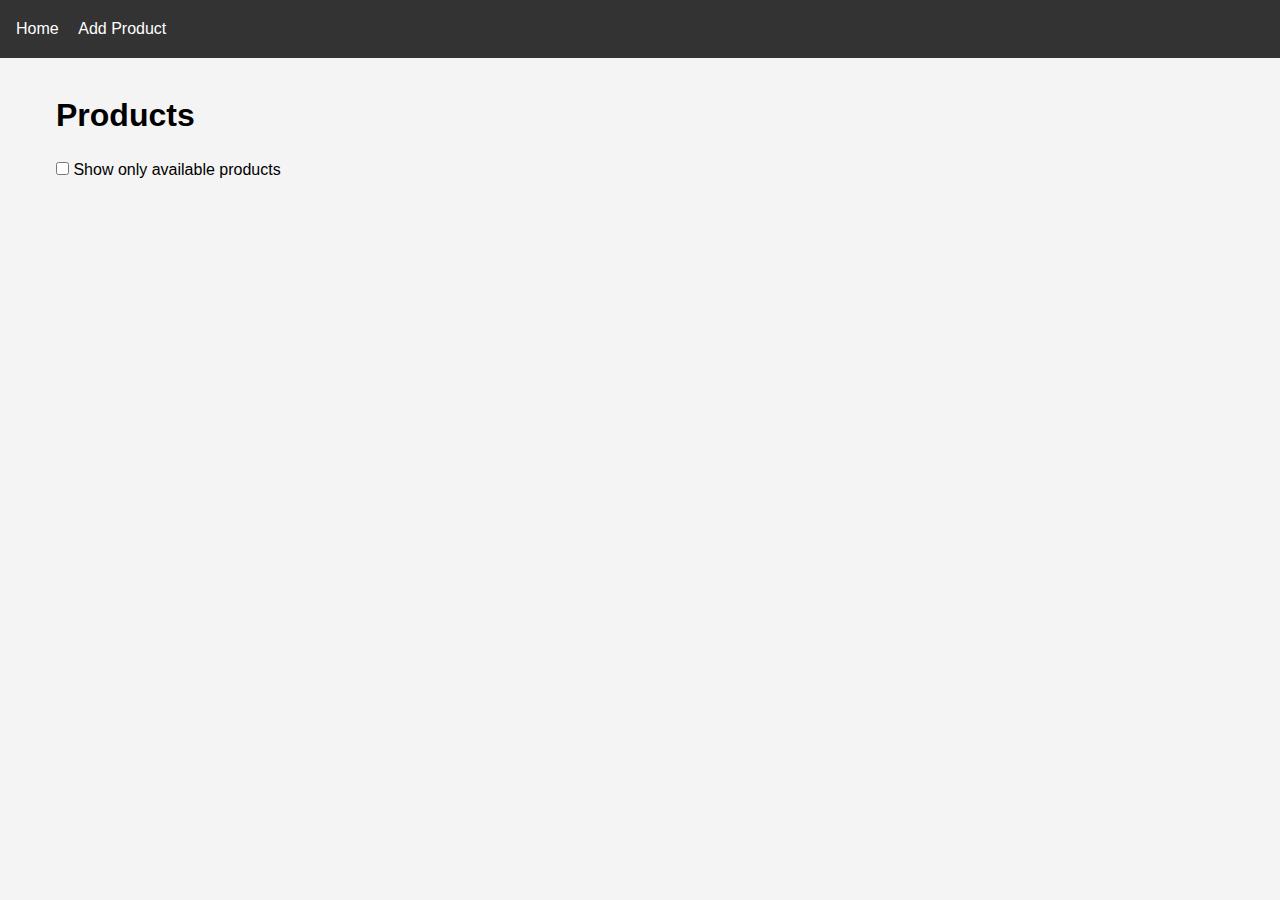
<file: index.html>
<!DOCTYPE html>
<html lang="en">
<head>
    <meta charset="UTF-8">
    <meta name="viewport" content="width=device-width, initial-scale=1.0">
    <title>Product Management</title>
    <link rel="stylesheet" href="styles.css">
</head>
<body>
    <nav class="navbar">
        <a href="index.html" class="nav-link">Home</a>
        <a href="add-product.html" class="nav-link">Add Product</a>
    </nav>

    <main class="container">
        <h1>Products</h1>
        
        <div class="filter-section">
            <label>
                <input type="checkbox" id="filterAvailable">
                Show only available products
            </label>
        </div>

        <div id="productsList" class="products-grid">
            <!-- Products will be loaded here -->
        </div>
    </main>

    <script src="app.js"></script>
</body>
</html>
</file>
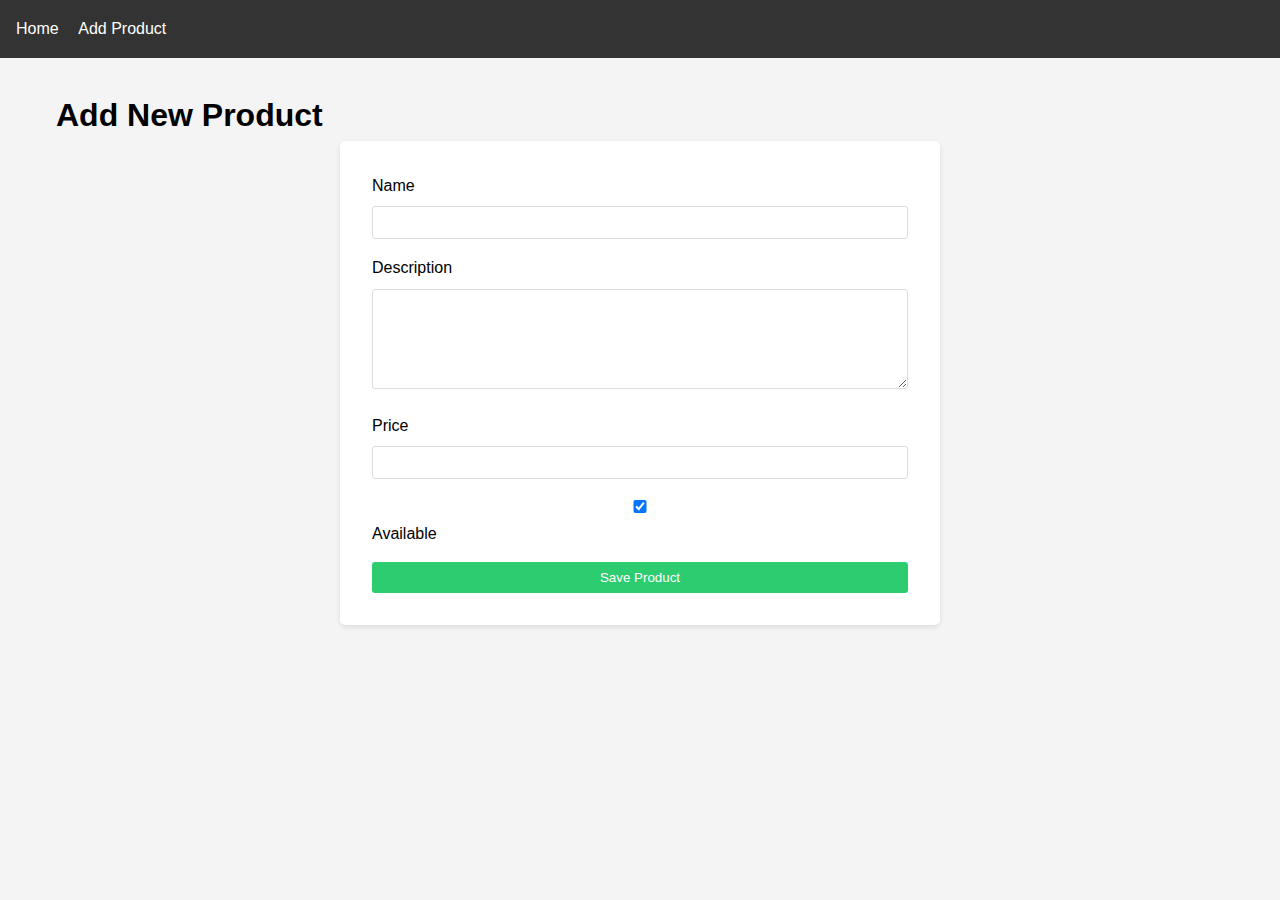
<file: add-product.html>
<!DOCTYPE html>
<html lang="en">

<head>
    <meta charset="UTF-8">
    <meta name="viewport" content="width=device-width, initial-scale=1.0">
    <title>Add Product</title>
    <link rel="stylesheet" href="styles.css">
</head>

<body>
    <nav class="navbar">
        <a href="index.html" class="nav-link">Home</a>
        <a href="add-product.html" class="nav-link">Add Product</a>
    </nav>

    <main class="container">
        <h1>Add New Product</h1>

        <form id="productForm" class="product-form">
            <div class="form-group">
                <label for="name">Name</label>
                <input type="text" id="name" name="name" required>
            </div>

            <div class="form-group">
                <label for="description">Description</label>
                <textarea id="description" name="description" required></textarea>
            </div>

            <div class="form-group">
                <label for="price">Price</label>
                <input type="number" id="price" name="price" step="0.01" required>
            </div>

            <div class="form-group checkbox">
                <label>
                    <input type="checkbox" id="available" name="available" checked>
                    Available
                </label>
            </div>

            <button type="submit" class="submit-btn">Save Product</button>
        </form>
    </main>

    <script src="app.js"></script>
</body>

</html>
</file>
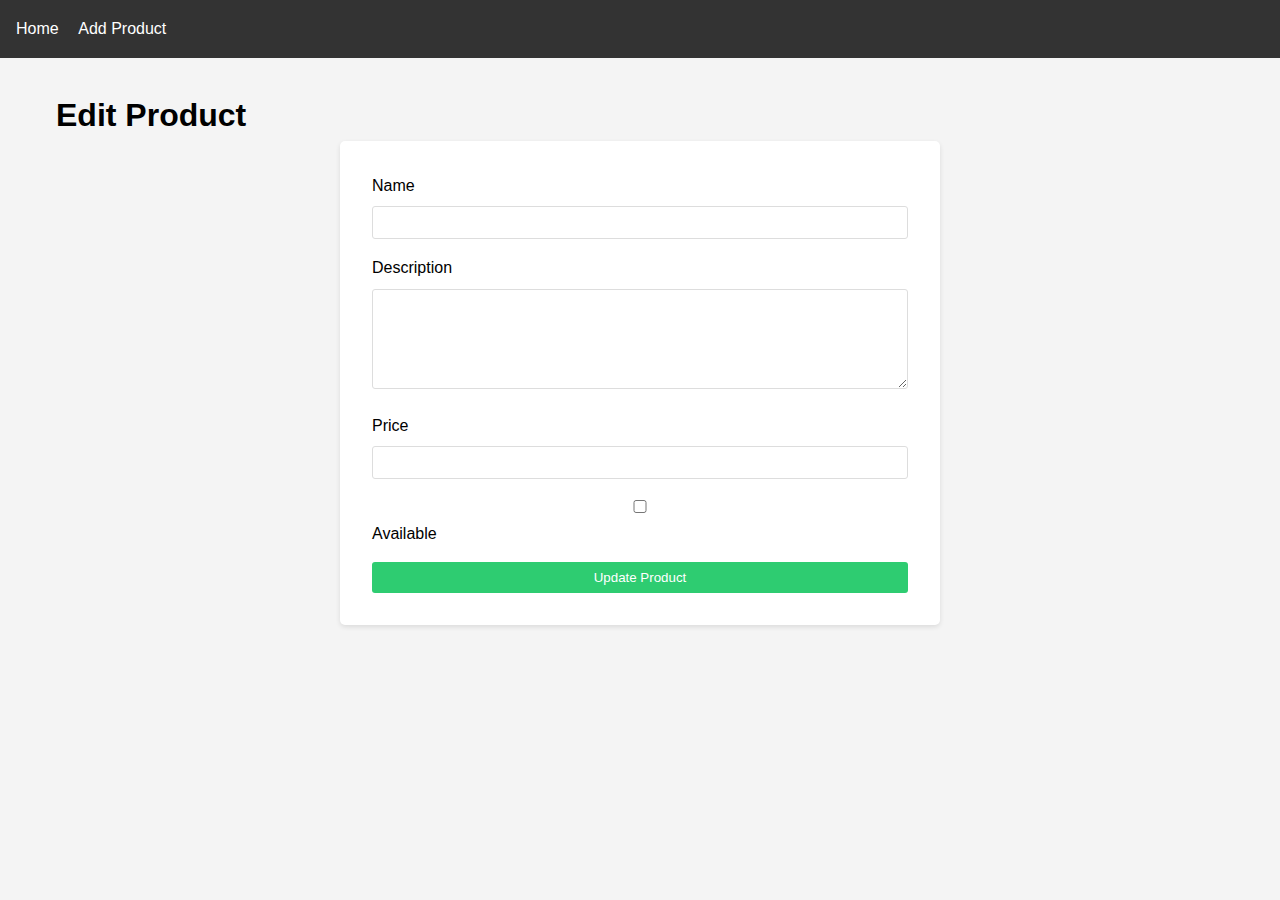
<file: edit-product.html>
<!DOCTYPE html>
<html lang="en">
<head>
    <meta charset="UTF-8">
    <meta name="viewport" content="width=device-width, initial-scale=1.0">
    <title>Edit Product</title>
    <link rel="stylesheet" href="styles.css">
</head>
<body>
    <nav class="navbar">
        <a href="index.html" class="nav-link">Home</a>
        <a href="add-product.html" class="nav-link">Add Product</a>
    </nav>

    <main class="container">
        <h1>Edit Product</h1>
        
        <form id="productForm" class="product-form">
            <div class="form-group">
                <label for="name">Name</label>
                <input type="text" id="name" name="name" required>
            </div>

            <div class="form-group">
                <label for="description">Description</label>
                <textarea id="description" name="description" required></textarea>
            </div>

            <div class="form-group">
                <label for="price">Price</label>
                <input type="number" id="price" name="price" step="0.01" required>
            </div>

            <div class="form-group checkbox">
                <label>
                    <input type="checkbox" id="available" name="available">
                    Available
                </label>
            </div>

            <button type="submit" class="submit-btn">Update Product</button>
        </form>
    </main>

    <script src="app.js"></script>
</body>
</html>
</file>
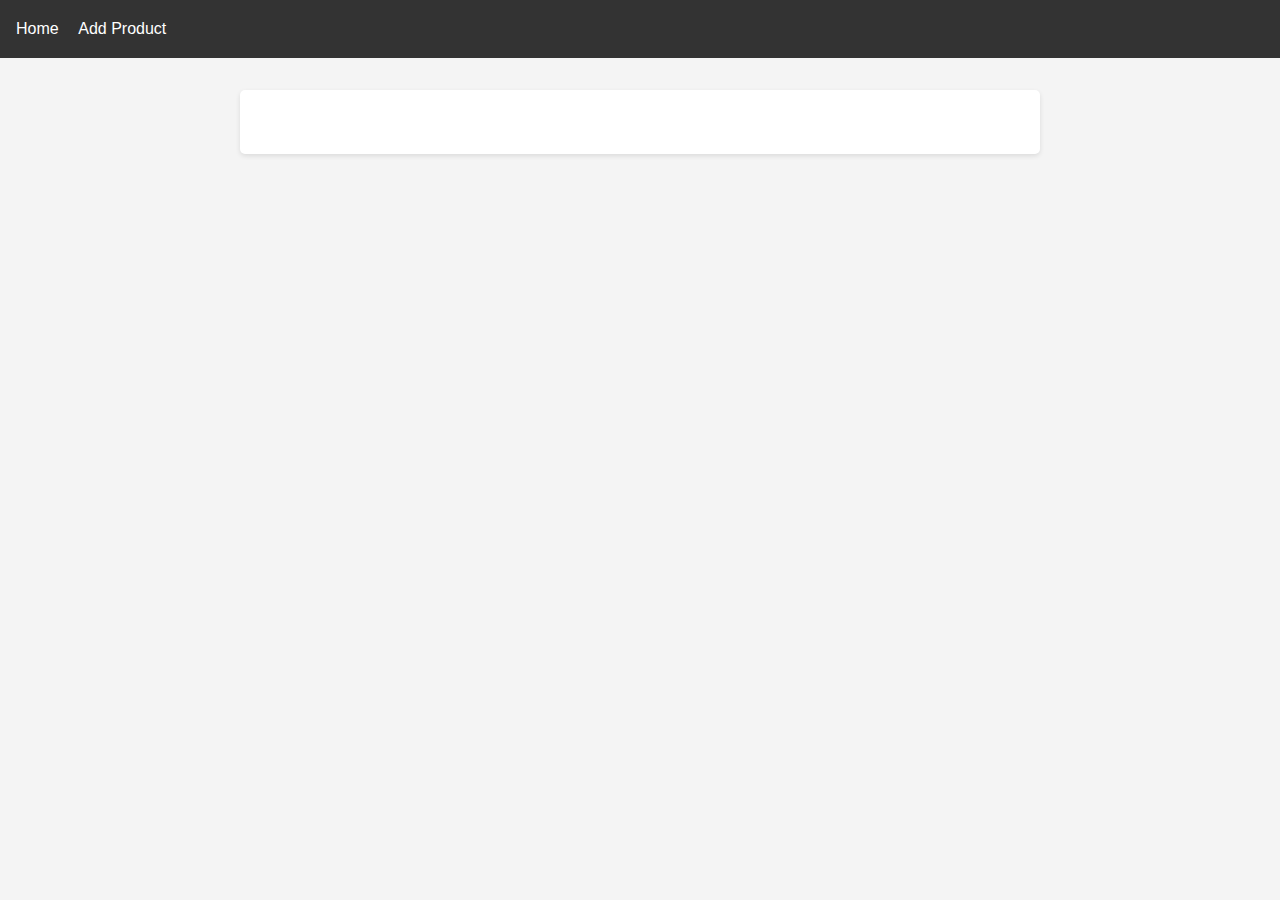
<file: product-detail.html>
<!DOCTYPE html>
<html lang="en">
<head>
    <meta charset="UTF-8">
    <meta name="viewport" content="width=device-width, initial-scale=1.0">
    <title>Product Details</title>
    <link rel="stylesheet" href="styles.css">
</head>
<body>
    <nav class="navbar">
        <a href="index.html" class="nav-link">Home</a>
        <a href="add-product.html" class="nav-link">Add Product</a>
    </nav>

    <main class="container">
        <div id="productDetail" class="product-detail">
            <!-- Product details will be loaded here -->
        </div>
    </main>

    <script src="app.js"></script>
</body>
</html>
</file>
<file: styles.css>
* {
    margin: 0;
    padding: 0;
    box-sizing: border-box;
}

body {
    font-family: Arial, sans-serif;
    line-height: 1.6;
    background-color: #f4f4f4;
}

.navbar {
    background-color: #333;
    padding: 1rem;
    margin-bottom: 2rem;
}

.nav-link {
    color: white;
    text-decoration: none;
    margin-right: 1rem;
}

.nav-link:hover {
    color: #ddd;
}

.container {
    max-width: 1200px;
    margin: 0 auto;
    padding: 0 1rem;
}

.products-grid {
    display: grid;
    grid-template-columns: repeat(auto-fill, minmax(300px, 1fr));
    gap: 1rem;
    margin-top: 2rem;
}

.product-card {
    background: white;
    padding: 1rem;
    border-radius: 5px;
    box-shadow: 0 2px 5px rgba(0,0,0,0.1);
}

.product-card h2 {
    margin-bottom: 0.5rem;
}

.price {
    color: #2ecc71;
    font-weight: bold;
    margin: 0.5rem 0;
}

.availability {
    color: #666;
    margin-bottom: 1rem;
}

.actions {
    display: flex;
    gap: 0.5rem;
}

.btn {
    padding: 0.5rem 1rem;
    border: none;
    border-radius: 3px;
    cursor: pointer;
    text-decoration: none;
    display: inline-block;
}

.view {
    background: #3498db;
    color: white;
}

.edit {
    background: #f1c40f;
    color: black;
}

.delete {
    background: #e74c3c;
    color: white;
}

.product-form {
    max-width: 600px;
    margin: 0 auto;
    background: white;
    padding: 2rem;
    border-radius: 5px;
    box-shadow: 0 2px 5px rgba(0,0,0,0.1);
}

.form-group {
    margin-bottom: 1rem;
}

.form-group label {
    display: block;
    margin-bottom: 0.5rem;
}

.form-group input,
.form-group textarea {
    width: 100%;
    padding: 0.5rem;
    border: 1px solid #ddd;
    border-radius: 3px;
}

.form-group textarea {
    height: 100px;
}

.submit-btn {
    background: #2ecc71;
    color: white;
    padding: 0.5rem 1rem;
    border: none;
    border-radius: 3px;
    cursor: pointer;
    width: 100%;
}

.submit-btn:hover {
    background: #27ae60;
}

.filter-section {
    margin: 1rem 0;
}

.product-detail {
    background: white;
    padding: 2rem;
    border-radius: 5px;
    box-shadow: 0 2px 5px rgba(0,0,0,0.1);
    max-width: 800px;
    margin: 0 auto;
}

.product-detail h1 {
    margin-bottom: 1.5rem;
}

.product-info {
    margin-bottom: 2rem;
}

.product-info p {
    margin-bottom: 1rem;
}

.back {
    background: #95a5a6;
    color: white;
}
</file>
